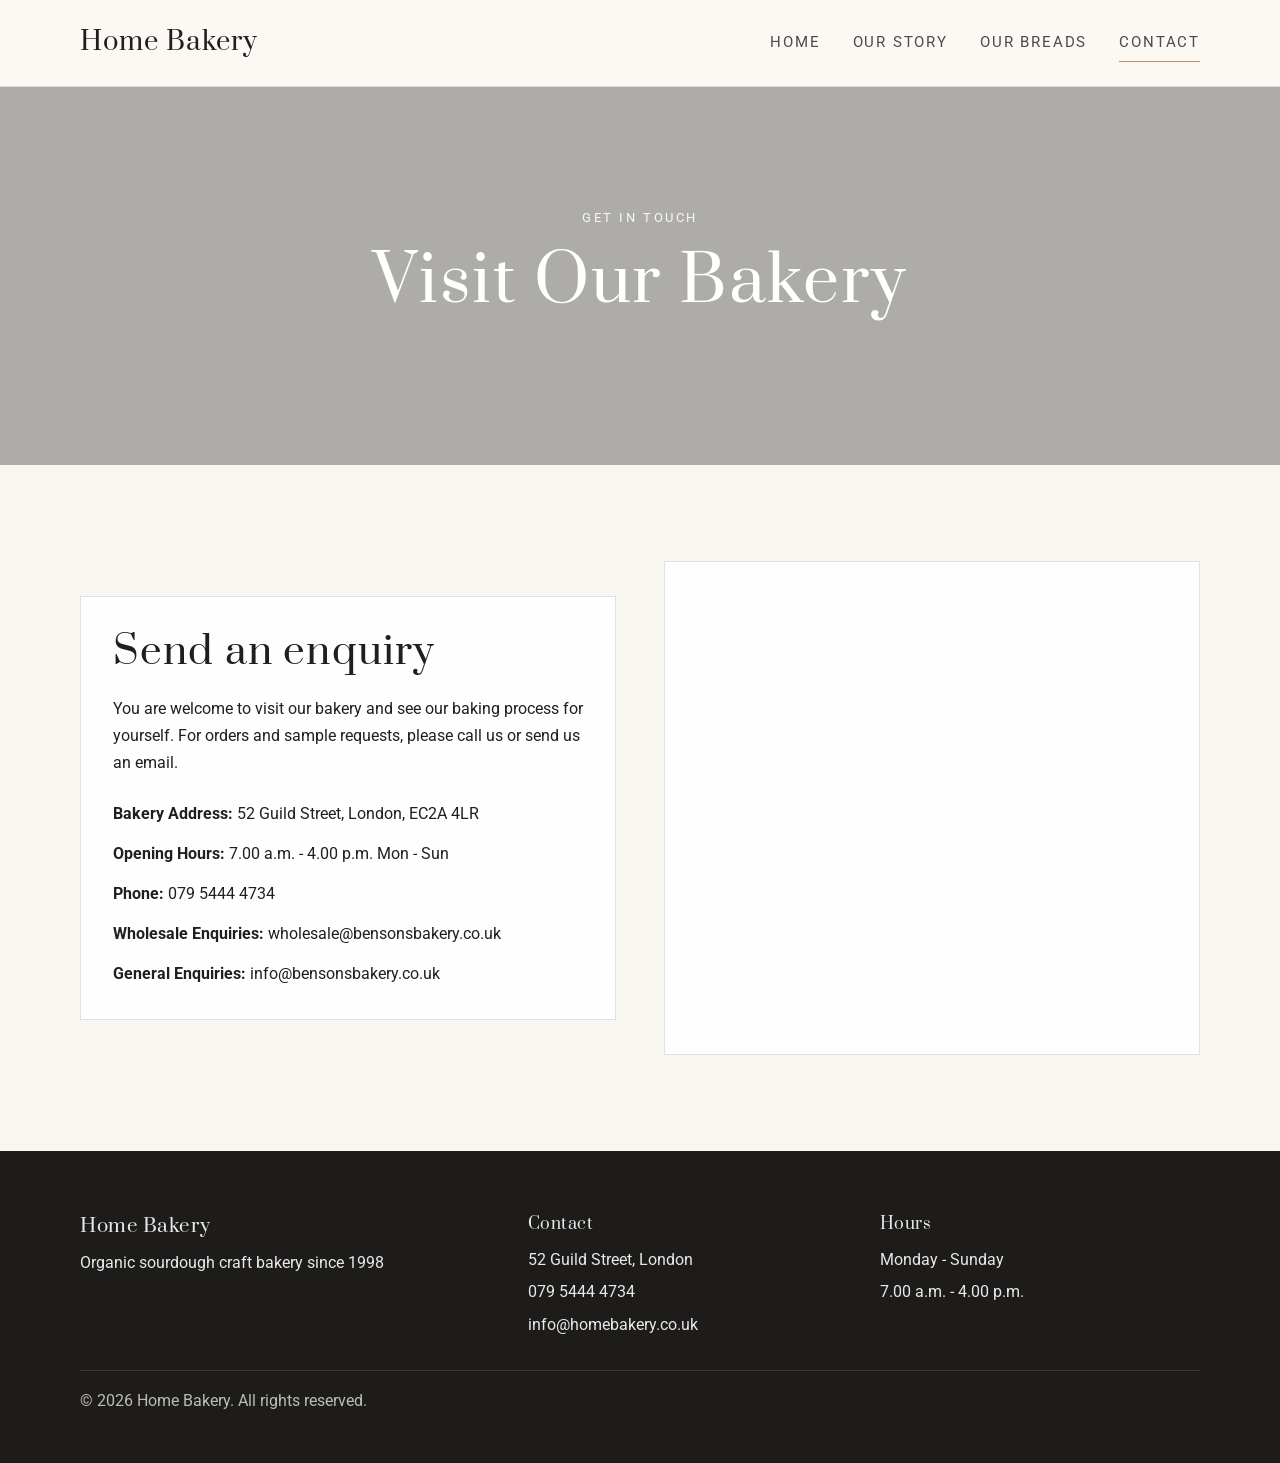
<file: contact.html>
<!DOCTYPE html>
<html lang="en">
  <head>
    <meta charset="UTF-8" />
    <meta name="viewport" content="width=device-width, initial-scale=1.0" />
    <title>Home Bakery | Contact</title>
    <meta name="description" content="Contact Home Bakery for orders and enquiries." />
    <link rel="preconnect" href="https://fonts.googleapis.com" />
    <link rel="preconnect" href="https://fonts.gstatic.com" crossorigin />
    <link
      href="https://fonts.googleapis.com/css2?family=Prata&family=Roboto:wght@300;400;500;700&display=swap"
      rel="stylesheet"
    />
    <link rel="stylesheet" href="styles.css" />
  </head>
  <body>
    <header class="site-header">
      <div class="container nav-wrap">
        <a class="brand" href="index.html">Home Bakery</a>
        <button class="nav-toggle" aria-label="Open menu" aria-expanded="false">
          <span></span><span></span><span></span>
        </button>
        <nav class="main-nav">
          <a href="index.html">Home</a>
          <a href="our-story.html">Our Story</a>
          <a href="our-breads.html">Our Breads</a>
          <a href="contact.html" class="active">Contact</a>
        </nav>
      </div>
    </header>

    <main>
      <section class="page-hero contact-hero">
        <div class="hero-overlay"></div>
        <div class="container hero-inner">
          <p class="eyebrow">Get in touch</p>
          <h1>visit our bakery</h1>
        </div>
      </section>

      <section class="section-spacing">
        <div class="container contact-grid">
          <div class="contact-card">
            <h2>Send an enquiry</h2>
            <p>
              You are welcome to visit our bakery and see our baking process for yourself. For orders and sample requests,
              please call us or send us an email.
            </p>
            <ul class="contact-list">
              <li><strong>Bakery Address:</strong> 52 Guild Street, London, EC2A 4LR</li>
              <li><strong>Opening Hours:</strong> 7.00 a.m. - 4.00 p.m. Mon - Sun</li>
              <li><strong>Phone:</strong> 079 5444 4734</li>
              <li><strong>Wholesale Enquiries:</strong> wholesale@bensonsbakery.co.uk</li>
              <li><strong>General Enquiries:</strong> info@bensonsbakery.co.uk</li>
            </ul>
          </div>
          <div class="map-card">
            <iframe
              title="Bakery location map"
              src="https://www.google.com/maps?q=52+Guild+Street+London&output=embed"
              loading="lazy"
              referrerpolicy="no-referrer-when-downgrade"
            ></iframe>
          </div>
        </div>
      </section>
    </main>

    <footer class="site-footer">
      <div class="container footer-grid">
        <div>
          <h3>Home Bakery</h3>
          <p>Organic sourdough craft bakery since 1998</p>
        </div>
        <div>
          <h4>Contact</h4>
          <ul>
            <li>52 Guild Street, London</li>
            <li>079 5444 4734</li>
            <li>info@homebakery.co.uk</li>
          </ul>
        </div>
        <div>
          <h4>Hours</h4>
          <ul>
            <li>Monday - Sunday</li>
            <li>7.00 a.m. - 4.00 p.m.</li>
          </ul>
        </div>
      </div>
      <div class="container footer-bottom">
        <p>© <span id="year"></span> Home Bakery. All rights reserved.</p>
      </div>
    </footer>

    <script src="script.js"></script>
  </body>
</html>
</file>
<file: styles.css>
:root {
  --bg: #f7f6f1;
  --surface: #fffdf9;
  --text: #1f1f1f;
  --muted: #6a6a6a;
  --primary: #c36a3a;
  --primary-dark: #8f4d2c;
  --accent: #1a1a1a;
  --line: rgba(20, 20, 20, 0.12);
  --shadow: 0 20px 40px rgba(28, 21, 17, 0.1);
}

* { box-sizing: border-box; }

html { scroll-behavior: smooth; }

body {
  margin: 0;
  font-family: 'Roboto', sans-serif;
  background: var(--bg);
  color: var(--text);
  line-height: 1.7;
}

img { max-width: 100%; display: block; }

a { text-decoration: none; color: inherit; }

p { margin: 0 0 1rem; }

h1, h2, h3, h4 {
  margin: 0 0 1rem;
  font-family: 'Prata', serif;
  font-weight: 400;
  line-height: 1.2;
  letter-spacing: 0.03em;
}

.container {
  width: min(1120px, calc(100% - 2rem));
  margin: 0 auto;
}

.section-spacing {
  padding: 6rem 0;
}

.light-bg {
  background: #f3f1ee;
}

.eyebrow {
  margin-bottom: 1rem;
  font-size: 0.8rem;
  letter-spacing: 0.2em;
  text-transform: uppercase;
  color: rgba(255,255,255,0.9);
}

.eyebrow.accent {
  color: var(--primary);
}

.site-header {
  position: sticky;
  top: 0;
  z-index: 100;
  background: rgba(253, 250, 245, 0.86);
  backdrop-filter: blur(12px);
  border-bottom: 1px solid var(--line);
}

.nav-wrap {
  display: flex;
  align-items: center;
  justify-content: space-between;
  min-height: 86px;
  gap: 1rem;
}

.brand {
  font-family: 'Prata', serif;
  font-size: clamp(1.5rem, 2vw, 2rem);
  letter-spacing: 0.04em;
}

.main-nav {
  display: flex;
  align-items: center;
  gap: 2rem;
  font-size: 0.95rem;
  text-transform: uppercase;
  letter-spacing: 0.12em;
}

.main-nav a {
  position: relative;
  color: var(--text);
  opacity: 0.8;
}

.main-nav a::after {
  content: "";
  position: absolute;
  left: 0;
  bottom: -0.4rem;
  width: 100%;
  height: 1px;
  background: var(--primary);
  transform: scaleX(0);
  transform-origin: center;
  transition: transform 0.25s ease;
}

.main-nav a:hover::after,
.main-nav a.active::after { transform: scaleX(1); }

.nav-toggle {
  display: none;
  background: transparent;
  border: 0;
  width: 42px;
  height: 42px;
  padding: 0;
  cursor: pointer;
}

.nav-toggle span {
  display: block;
  width: 25px;
  height: 2px;
  background: var(--text);
  margin: 6px auto;
}

.hero,
.page-hero {
  position: relative;
  min-height: 84vh;
  background-size: cover;
  background-position: center;
  display: flex;
  align-items: center;
}

.hero {
  background-image: url('https://library.elementor.com/bread-bakery/wp-content/uploads/sites/155/2021/05/87_Bread_Bakery-Hero.jpg');
}

.page-hero {
  min-height: 42vh;
}

.small-hero { background-image: url('https://library.elementor.com/bread-bakery/wp-content/uploads/sites/155/2021/05/87_Bread_Bakery-StorySection.jpg'); }
.bread-hero { background-image: url('https://library.elementor.com/bread-bakery/wp-content/uploads/sites/155/2021/05/87_Bread_Bakery-OurBreadPage-Hero.jpg'); }
.contact-hero { background-image: url('https://library.elementor.com/bread-bakery/wp-content/uploads/sites/155/2021/05/87_Bread_Bakery-Hero.jpg'); }

.hero-overlay {
  position: absolute;
  inset: 0;
  background: rgba(0,0,0,0.3);
}

.hero-inner {
  position: relative;
  z-index: 1;
  text-align: center;
  color: #fff;
  width: min(760px, calc(100% - 2rem));
}

.hero h1, .page-hero h1 {
  margin-bottom: 1.5rem;
  font-size: clamp(2.5rem, 5vw, 5rem);
  text-transform: capitalize;
}

.hero-actions {
  display: flex;
  justify-content: center;
  gap: 1rem;
  flex-wrap: wrap;
}

.button {
  display: inline-flex;
  align-items: center;
  justify-content: center;
  min-height: 52px;
  padding: 0 1.6rem;
  border: 1px solid transparent;
  font-weight: 500;
  letter-spacing: 0.08em;
  text-transform: uppercase;
  transition: 0.25s ease;
}

.button.primary {
  background: var(--primary);
  color: #fff;
}

.button.primary:hover {
  background: var(--primary-dark);
}

.button.secondary {
  border-color: rgba(255,255,255,0.8);
  color: #fff;
  background: rgba(255,255,255,0.03);
}

.intro-grid,
.story-page-grid,
.contact-grid {
  display: grid;
  grid-template-columns: repeat(2, minmax(0, 1fr));
  gap: 3rem;
  align-items: center;
}

.intro-image img,
.story-page-image img {
  width: 100%;
  min-height: 420px;
  object-fit: cover;
  box-shadow: var(--shadow);
}

.intro-copy h2,
.story-page-grid h2,
.contact-card h2 {
  font-size: clamp(2rem, 3vw, 3rem);
  margin-bottom: 1.25rem;
}

.mini-stats {
  display: grid;
  grid-template-columns: repeat(3, minmax(0, 1fr));
  gap: 1.2rem;
  margin-top: 2rem;
}

.mini-stats div {
  border-top: 1px solid var(--line);
  padding-top: 1rem;
}

.mini-stats strong {
  display: block;
  font-size: 1.7rem;
  font-family: 'Prata', serif;
  margin-bottom: 0.35rem;
}

.section-heading {
  margin-bottom: 2.5rem;
}

.section-heading.center {
  text-align: center;
}

.story-grid,
.values-grid {
  display: grid;
  grid-template-columns: repeat(3, minmax(0, 1fr));
  gap: 2rem;
}

.story-card {
  background: rgba(255,255,255,0.7);
  border: 1px solid var(--line);
  padding: 2rem 1.5rem;
}

.number {
  display: inline-block;
  margin-bottom: 1rem;
  color: var(--primary);
  font-size: 0.8rem;
  letter-spacing: 0.18em;
}

.product-grid {
  display: grid;
  grid-template-columns: repeat(3, minmax(0, 1fr));
  gap: 2rem;
}

.product-grid-large {
  grid-template-columns: repeat(3, minmax(0, 1fr));
}

.product-card {
  background: #fff;
  border: 1px solid var(--line);
  overflow: hidden;
  box-shadow: 0 10px 30px rgba(30, 26, 22, 0.04);
}

.product-card img {
  width: 100%;
  height: 350px;
  object-fit: cover;
}

.product-copy {
  padding: 1.4rem 1.25rem 1.6rem;
}

.product-copy h3 {
  font-size: 2rem;
}

.product-copy span {
  display: inline-block;
  margin-top: 0.8rem;
  color: var(--primary);
  font-weight: 500;
}

.quote-wrap {
  max-width: 760px;
  text-align: center;
  position: relative;
  padding: 2rem 0;
}

.quote-mark {
  font-size: 7rem;
  line-height: 0.8;
  color: var(--primary);
  font-family: 'Prata', serif;
}

.quote-wrap p {
  font-size: clamp(1.5rem, 2vw, 2.5rem);
  font-family: 'Prata', serif;
  margin-top: 0.5rem;
  line-height: 1.5;
}

.cta-box {
  background: #e9e0d5;
  padding: 2.5rem 2rem;
  display: flex;
  justify-content: space-between;
  align-items: center;
  gap: 1.5rem;
  border: 1px solid var(--line);
}

.site-footer {
  background: #1d1c1a;
  color: rgba(255,255,255,0.9);
  padding-top: 4rem;
}

.footer-grid {
  display: grid;
  grid-template-columns: 1.3fr 1fr 1fr;
  gap: 2rem;
  padding-bottom: 2rem;
}

.site-footer h3,
.site-footer h4 {
  margin-bottom: 0.7rem;
}

.site-footer ul {
  list-style: none;
  padding: 0;
  margin: 0;
  display: grid;
  gap: 0.35rem;
}

.footer-bottom {
  border-top: 1px solid rgba(255,255,255,0.12);
  padding: 1rem 0 2rem;
  color: rgba(255,255,255,0.7);
}

.contact-card,
.map-card {
  background: rgba(255,255,255,0.9);
  border: 1px solid var(--line);
  padding: 2rem;
}

.contact-list {
  list-style: none;
  margin: 1.5rem 0 0;
  padding: 0;
  display: grid;
  gap: 0.8rem;
}

.map-card iframe {
  width: 100%;
  min-height: 420px;
  border: 0;
}

@media (max-width: 860px) {
  .main-nav {
    position: absolute;
    top: 86px;
    left: 1rem;
    right: 1rem;
    display: none;
    flex-direction: column;
    align-items: flex-start;
    gap: 1rem;
    padding: 1.2rem;
    background: rgba(255,255,255,0.96);
    border: 1px solid var(--line);
    box-shadow: var(--shadow);
  }

  .main-nav.open {
    display: flex;
  }

  .nav-toggle {
    display: block;
  }

  .intro-grid,
  .story-page-grid,
  .contact-grid,
  .story-grid,
  .values-grid,
  .product-grid,
  .footer-grid,
  .cta-box {
    grid-template-columns: 1fr;
  }

  .cta-box {
    display: block;
  }
}
</file>
